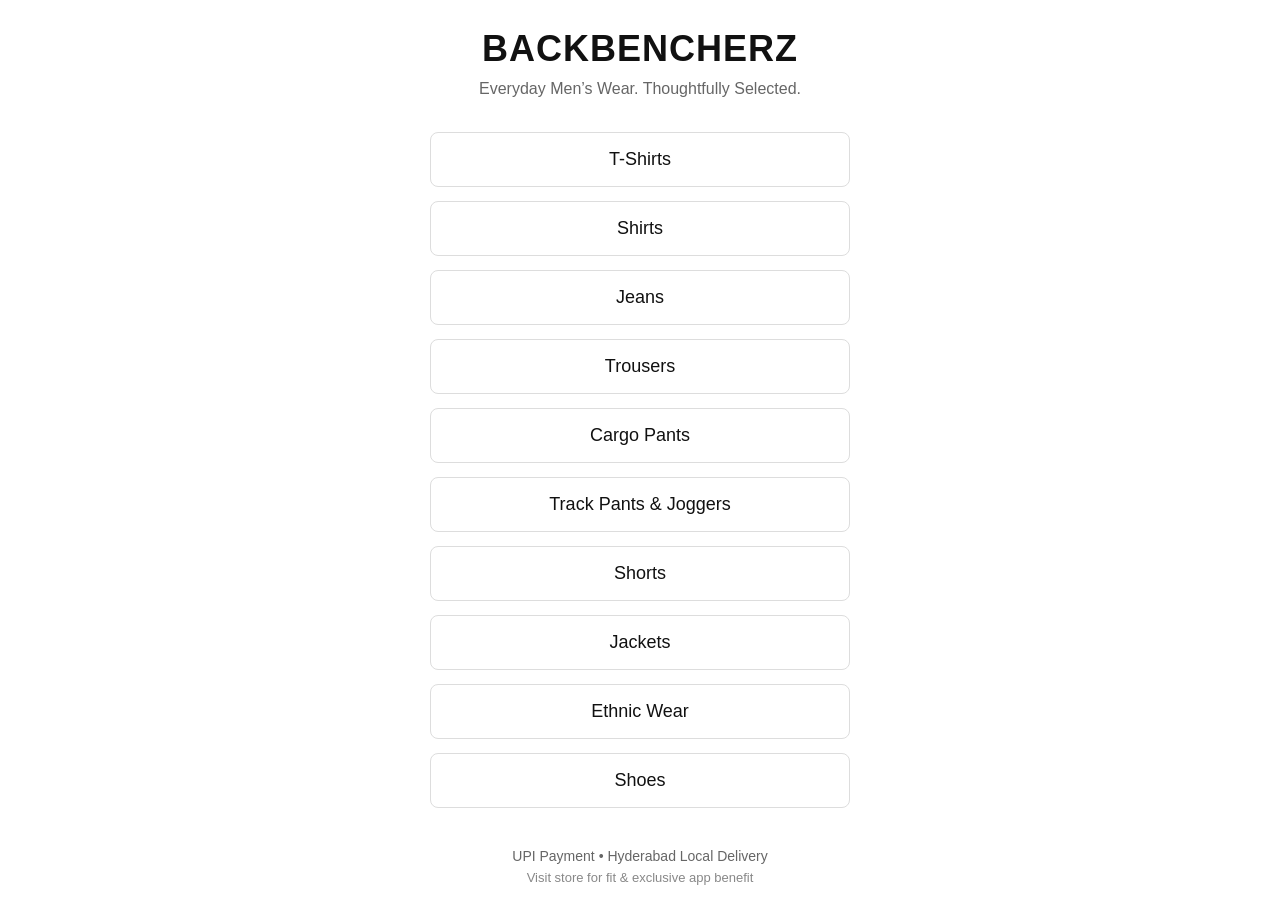
<file: index.html>
<!DOCTYPE html>
<html lang="en">
<head>
  <meta charset="UTF-8">
  <title>BACKBENCHERZ</title>
  <meta name="viewport" content="width=device-width, initial-scale=1.0">
  
  <!-- Main stylesheet -->
  <link rel="stylesheet" href="css/style.css">  
  <script>
  const WHATSAPP_NUMBER = "918179456654";
</script>

</head>
<body>

  <!-- Header -->
  <header class="site-header">
    <h1 class="brand">BACKBENCHERZ</h1>
    <p class="tagline">Everyday Men’s Wear. Thoughtfully Selected.</p>
  </header>

  <!-- Categories -->
  <main class="categories">

    <a href="tshirts.html" class="category">T-Shirts</a>
    <a href="shirts.html" class="category">Shirts</a>
    <a href="jeans.html" class="category">Jeans</a>
    <a href="trousers.html" class="category">Trousers</a>
    <a href="cargopants.html" class="category">Cargo Pants</a>
    <a href="trackpants.html" class="category">Track Pants & Joggers</a>
    <a href="shorts.html" class="category">Shorts</a>
    <a href="jackets.html" class="category">Jackets</a>
    <a href="ethnicwear.html" class="category">Ethnic Wear</a>
    <a href="shoes.html" class="category">Shoes</a>

  </main>

  <!-- Footer -->
  <footer class="site-footer">
    <p>UPI Payment • Hyderabad Local Delivery</p>
    <p class="small">Visit store for fit & exclusive app benefit</p>
  </footer>

</body>
</html>
</file>
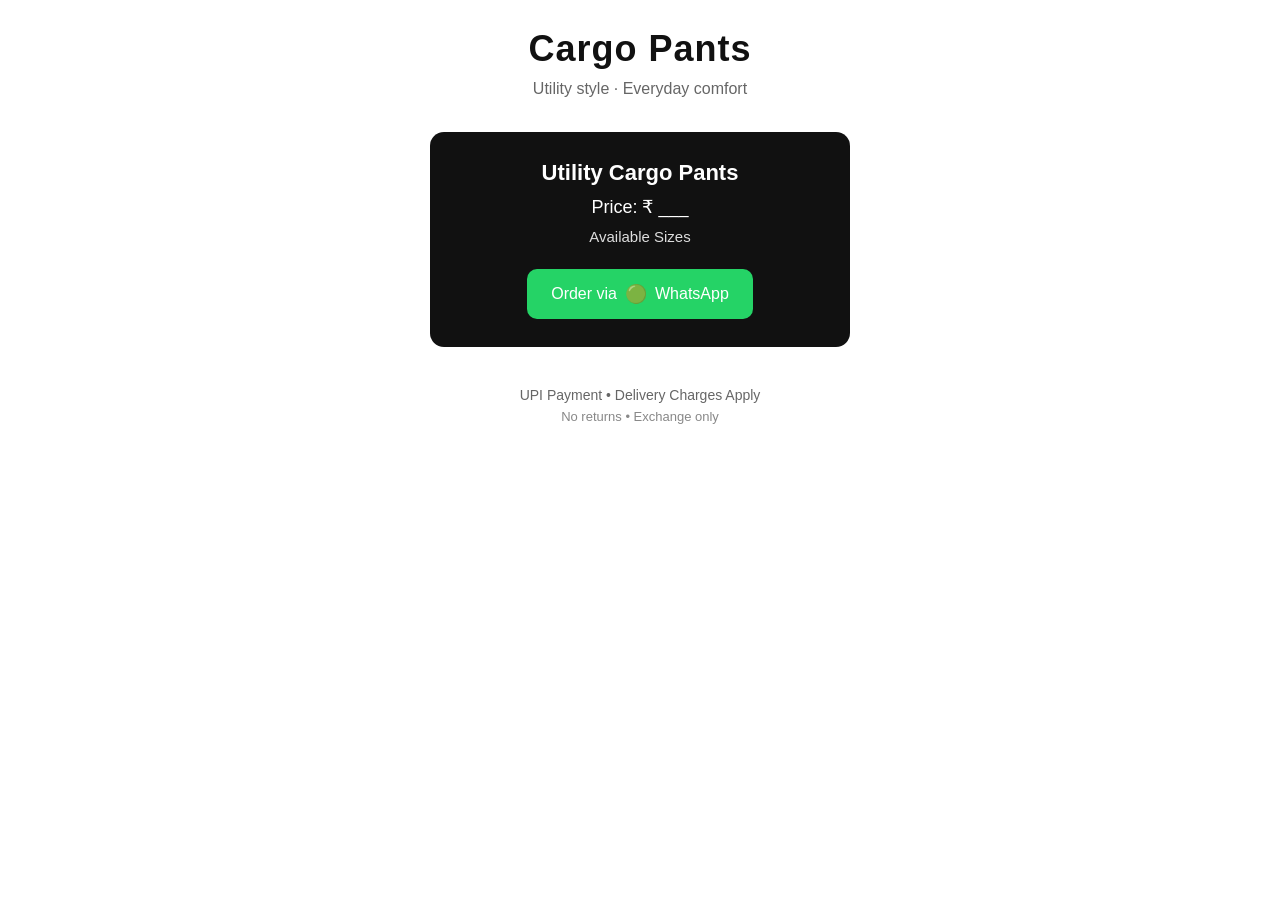
<file: cargopants.html>
<!DOCTYPE html>
<html lang="en">
<head>
  <meta charset="UTF-8">
  <title>Cargo Pants | BACKBENCHERZ</title>
  <meta name="viewport" content="width=device-width, initial-scale=1.0">

  <link rel="stylesheet" href="css/style.css">

  <!-- WhatsApp number -->
  <script>
    const WHATSAPP_NUMBER = "918179456654";
  </script>

  <!-- WhatsApp order logic -->
  <script>
    function orderOnWhatsApp(category) {
      const message =
        "Hi BACKBENCHERZ,%0A%0A" +
        "Category: " + category + "%0A" +
        "Size:%0A" +
        "Color:%0A" +
        "Delivery Address:%0A" +
        "Mobile Number:%0A" +
        "App Code: BBZ";

      window.open(
        "https://wa.me/" + WHATSAPP_NUMBER + "?text=" + message,
        "_blank"
      );
    }
  </script>
</head>

<body>

  <header class="site-header">
    <h1 class="brand">Cargo Pants</h1>
    <p class="tagline">Utility style · Everyday comfort</p>
  </header>

  <main class="categories">

    <div class="product-card">
      <h3>Utility Cargo Pants</h3>

      <p class="price">Price: ₹ ___</p>

      <p class="sizes">
        Available Sizes
      </p>

      <div class="order-section">
        <button class="whatsapp-btn"
          onclick="orderOnWhatsApp('Cargo Pants')">
          Order via <span class="wa-icon">🟢</span> WhatsApp
        </button>
      </div>
    </div>

  </main>

  <footer class="site-footer">
    <p>UPI Payment • Delivery Charges Apply</p>
    <p class="small">No returns • Exchange only</p>
  </footer>

</body>
</html>
</file>
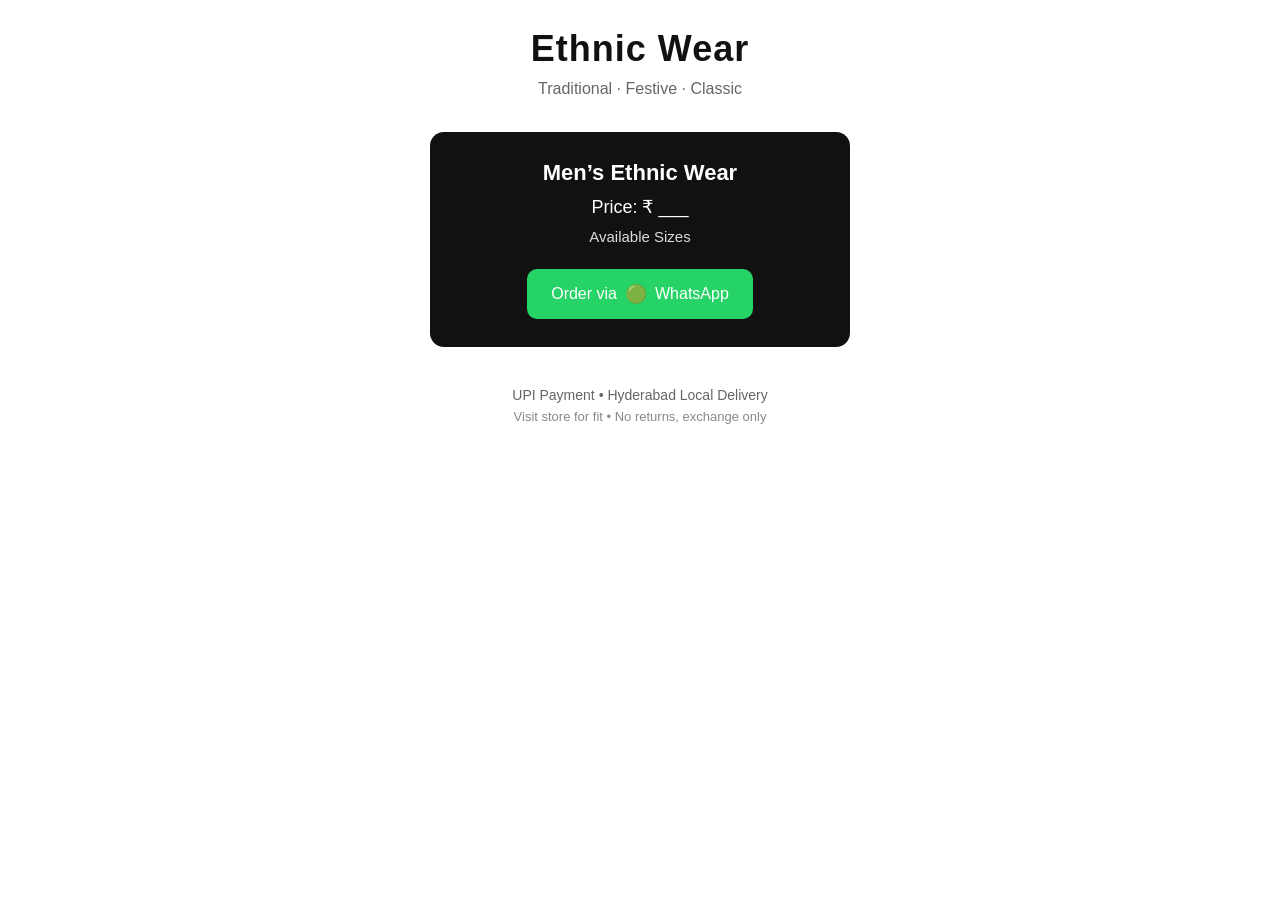
<file: ethnicwear.html>
<!DOCTYPE html>
<html lang="en">
<head>
  <meta charset="UTF-8">
  <title>Ethnic Wear | BACKBENCHERZ</title>
  <meta name="viewport" content="width=device-width, initial-scale=1.0">

  <!-- Main stylesheet -->
  <link rel="stylesheet" href="css/style.css">

  <!-- WhatsApp number (change anytime) -->
  <script>
    const WHATSAPP_NUMBER = "918179456654"; // put full number with country code
  </script>

  <!-- WhatsApp order function -->
  <script>
    function orderOnWhatsApp(category) {
      const message =
        "Hi BACKBENCHERZ,%0A%0A" +
        "Category: " + category + "%0A" +
        "Size:%0A" +
        "Color:%0A" +
        "Delivery Address:%0A" +
        "Mobile Number:%0A" +
        "App Code: BBZ";

      window.open(
        "https://wa.me/" + WHATSAPP_NUMBER + "?text=" + message,
        "_blank"
      );
    }
  </script>
</head>

<body>

  <!-- Header -->
  <header class="site-header">
    <h1 class="brand">Ethnic Wear</h1>
    <p class="tagline">Traditional · Festive · Classic</p>
  </header>

  <!-- Product section -->
  <main class="categories">

    <div class="product-card">
      <h3>Men’s Ethnic Wear</h3>

      <p class="price">Price: ₹ ___</p>

      <p class="sizes">
        Available Sizes
      </p>

      <div class="order-section">
        <button
          class="whatsapp-btn"
          onclick="orderOnWhatsApp('Ethnic Wear')">
          Order via <span class="wa-icon">🟢</span> WhatsApp
        </button>
      </div>
    </div>

  </main>

  <!-- Footer -->
  <footer class="site-footer">
    <p>UPI Payment • Hyderabad Local Delivery</p>
    <p class="small">Visit store for fit • No returns, exchange only</p>
  </footer>

</body>
</html>
</file>
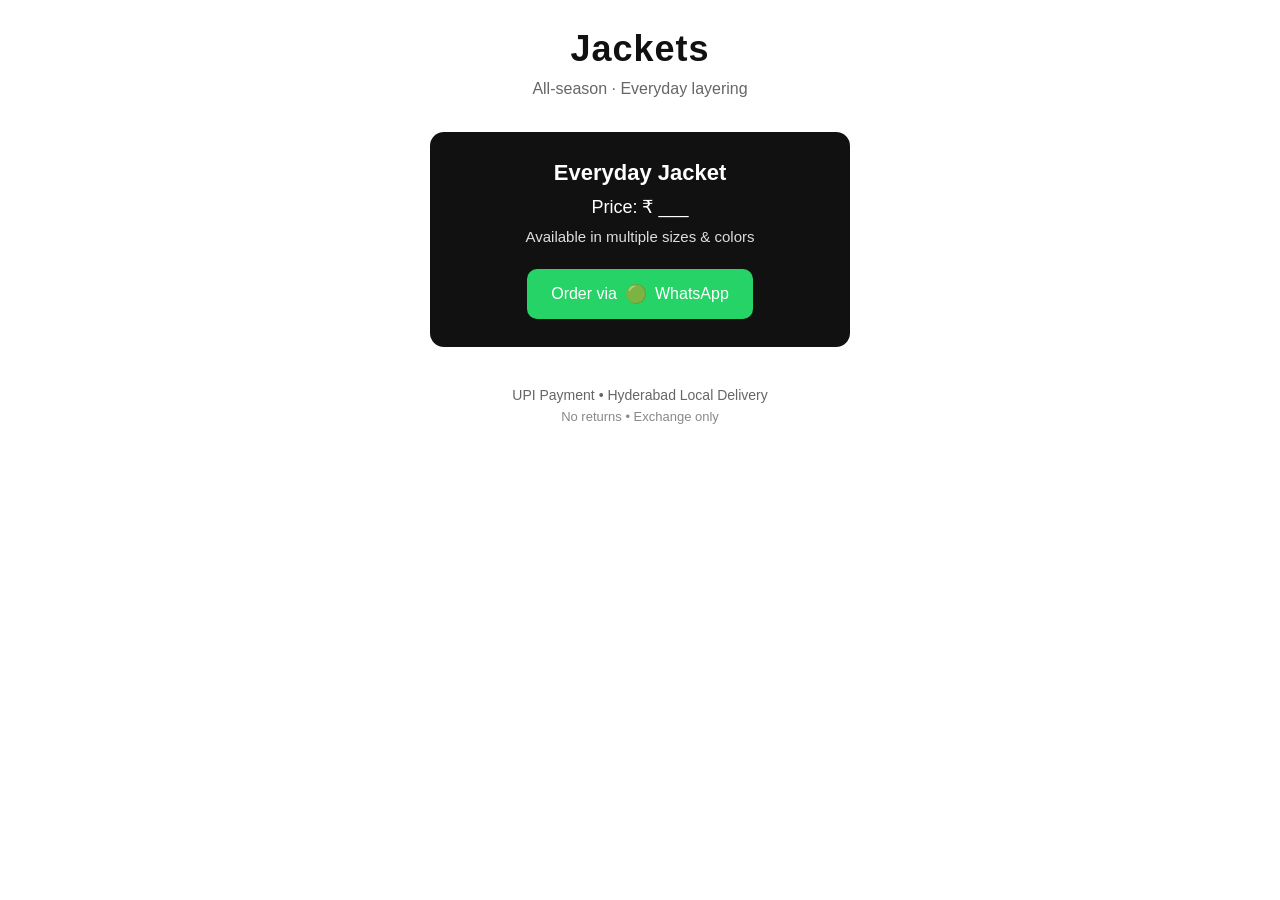
<file: jackets.html>
<!DOCTYPE html>
<html lang="en">
<head>
  <meta charset="UTF-8">
  <title>Jackets | BACKBENCHERZ</title>
  <meta name="viewport" content="width=device-width, initial-scale=1.0">

  <!-- Main stylesheet -->
  <link rel="stylesheet" href="css/style.css">

  <!-- WhatsApp number (change anytime) -->
  <script>
    const WHATSAPP_NUMBER = "918179456654"; 
  </script>

  <!-- WhatsApp order function -->
  <script>
    function orderOnWhatsApp(category) {
      const message =
        "Hi BACKBENCHERZ,%0A%0A" +
        "Category: " + category + "%0A" +
        "Size:%0A" +
        "Color:%0A" +
        "Delivery Address:%0A" +
        "Mobile Number:%0A" +
        "App Code: BBZ";

      window.open(
        "https://wa.me/" + WHATSAPP_NUMBER + "?text=" + message,
        "_blank"
      );
    }
  </script>
</head>

<body>

  <!-- Header -->
  <header class="site-header">
    <h1 class="brand">Jackets</h1>
    <p class="tagline">All-season · Everyday layering</p>
  </header>

  <!-- Product -->
  <main class="categories">

    <div class="product-card">
      <h3>Everyday Jacket</h3>

      <p class="price">Price: ₹ ___</p>

      <p class="sizes">
        Available in multiple sizes & colors
      </p>

      <div class="order-section">
        <button class="whatsapp-btn"
          onclick="orderOnWhatsApp('Jackets')">
          Order via <span class="wa-icon">🟢</span> WhatsApp
        </button>
      </div>
    </div>

  </main>

  <!-- Footer -->
  <footer class="site-footer">
    <p>UPI Payment • Hyderabad Local Delivery</p>
    <p class="small">No returns • Exchange only</p>
  </footer>

</body>
</html>
</file>
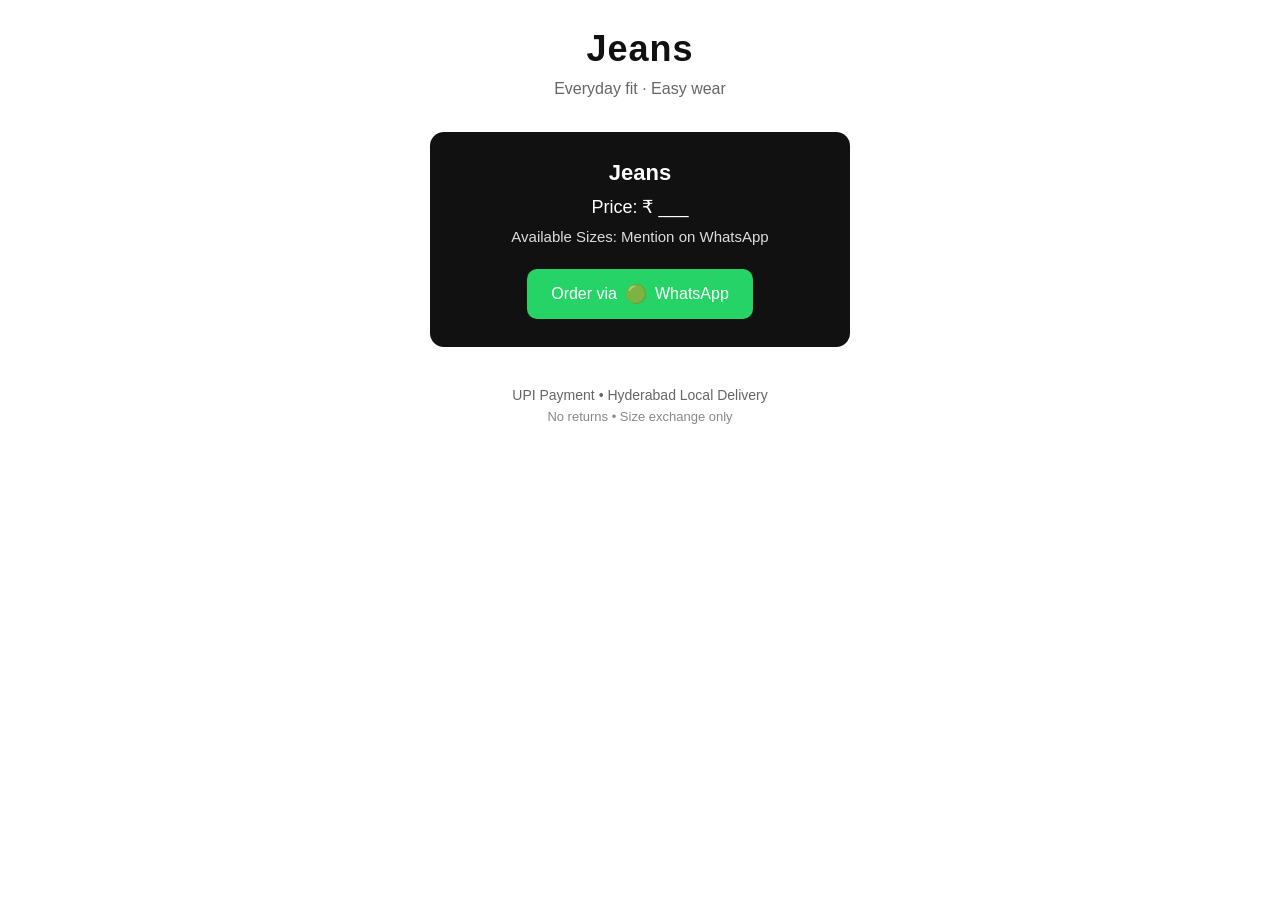
<file: jeans.html>
<!DOCTYPE html>
<html lang="en">
<head>
  <meta charset="UTF-8">
  <title>Jeans | BACKBENCHERZ</title>
  <meta name="viewport" content="width=device-width, initial-scale=1.0">

  <!-- Main stylesheet -->
  <link rel="stylesheet" href="css/style.css">

  <!-- WhatsApp number (change anytime) -->
  <script>
    const WHATSAPP_NUMBER = "918179456654";
  </script>

  <!-- WhatsApp order function -->
  <script>
    function orderOnWhatsApp(category) {
      const message =
        "Hi BACKBENCHERZ,%0A%0A" +
        "Category: " + category + "%0A" +
        "Size:%0A" +
        "Color:%0A" +
        "Delivery Address:%0A" +
        "Mobile Number:%0A" +
        "App Code: BBZ";

      window.open(
        "https://wa.me/" + WHATSAPP_NUMBER + "?text=" + message,
        "_blank"
      );
    }
  </script>
</head>

<body>

  <!-- Header -->
  <header class="site-header">
    <h1 class="brand">Jeans</h1>
    <p class="tagline">Everyday fit · Easy wear</p>
  </header>

  <!-- Product -->
  <main class="categories">

    <div class="product-card">
      <h3>Jeans</h3>

      <p class="price">Price: ₹ ___</p>

      <p class="sizes">
        Available Sizes: Mention on WhatsApp
      </p>

      <div class="order-section">
        <button class="whatsapp-btn"
          onclick="orderOnWhatsApp('Jeans')">
          Order via <span class="wa-icon">🟢</span> WhatsApp
        </button>
      </div>
    </div>

  </main>

  <!-- Footer -->
  <footer class="site-footer">
    <p>UPI Payment • Hyderabad Local Delivery</p>
    <p class="small">No returns • Size exchange only</p>
  </footer>

</body>
</html>
</file>
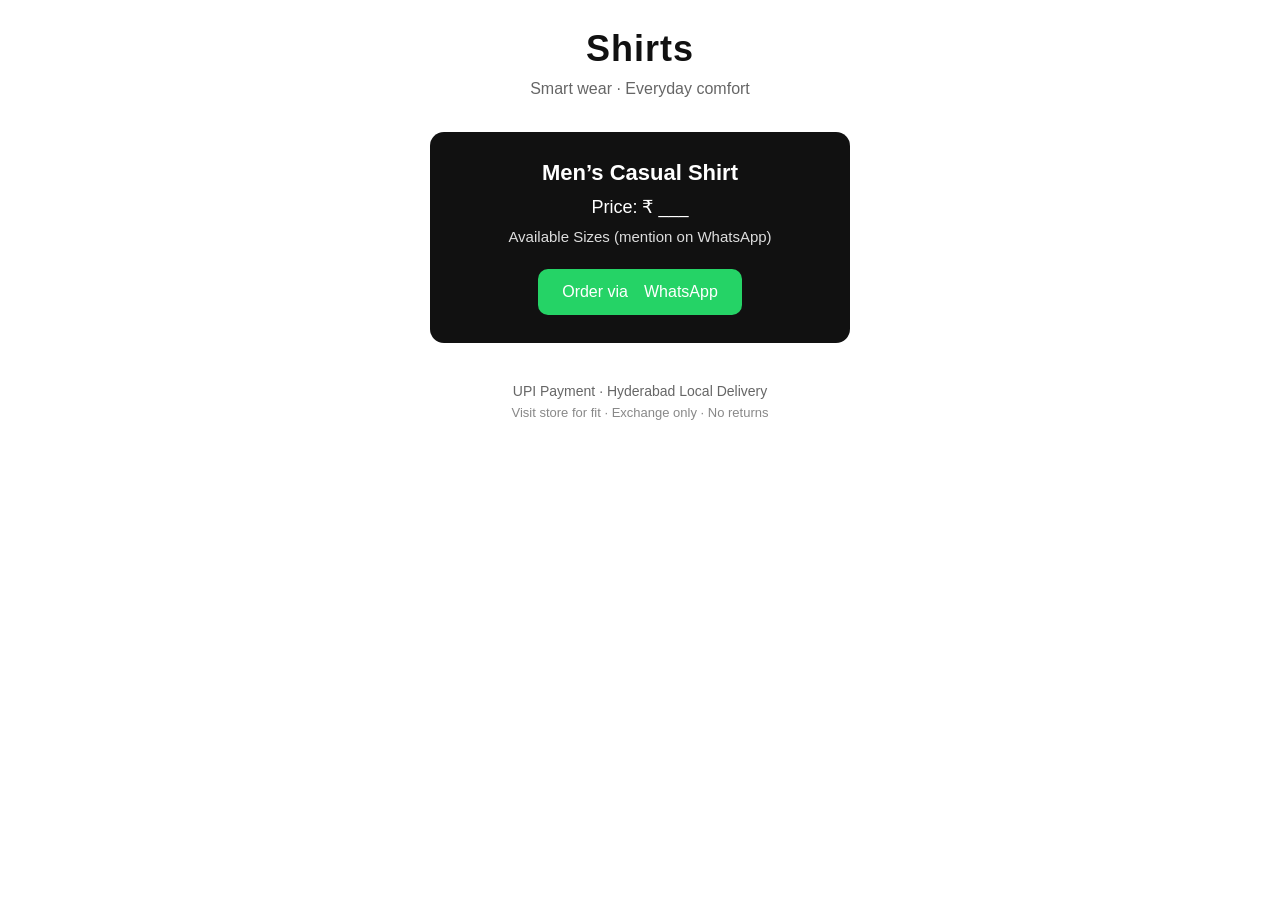
<file: shirts.html>
<!DOCTYPE html>
<html lang="en">
<head>
  <meta charset="UTF-8">
  <title>Shirts | BACKBENCHERZ</title>
  <meta name="viewport" content="width=device-width, initial-scale=1.0">

  <!-- Main stylesheet -->
  <link rel="stylesheet" href="css/style.css">

  <!-- WhatsApp number (CHANGE ONLY THIS WHEN NEEDED) -->
  <script>
    const WHATSAPP_NUMBER = "918179456654";
  </script>

  <!-- WhatsApp order function -->
  <script>
    function orderOnWhatsApp(category) {
      const message =
        "Hi BACKBENCHERZ,%0A%0A" +
        "Category: " + category + "%0A" +
        "Size:%0A" +
        "Color:%0A" +
        "Delivery Address:%0A" +
        "Mobile Number:%0A" +
        "App Code: BBZ";

      window.open(
        "https://wa.me/" + WHATSAPP_NUMBER + "?text=" + message,
        "_blank"
      );
    }
  </script>
</head>

<body>

  <!-- Header -->
  <header class="site-header">
    <h1 class="brand">Shirts</h1>
    <p class="tagline">Smart wear · Everyday comfort</p>
  </header>

  <!-- Product section -->
  <main class="categories">

    <div class="product-card">
      <h3>Men’s Casual Shirt</h3>

      <p class="price">Price: ₹ ___</p>

      <p class="sizes">
        Available Sizes (mention on WhatsApp)
      </p>

      <div class="order-section">
        <button
          class="whatsapp-btn"
          onclick="orderOnWhatsApp('Shirts')"
        >
          Order via <span class="wa-icon"></span> WhatsApp
        </button>
      </div>
    </div>

  </main>

  <!-- Footer -->
  <footer class="site-footer">
    <p>UPI Payment · Hyderabad Local Delivery</p>
    <p class="small">Visit store for fit · Exchange only · No returns</p>
  </footer>

</body>
</html>
</file>
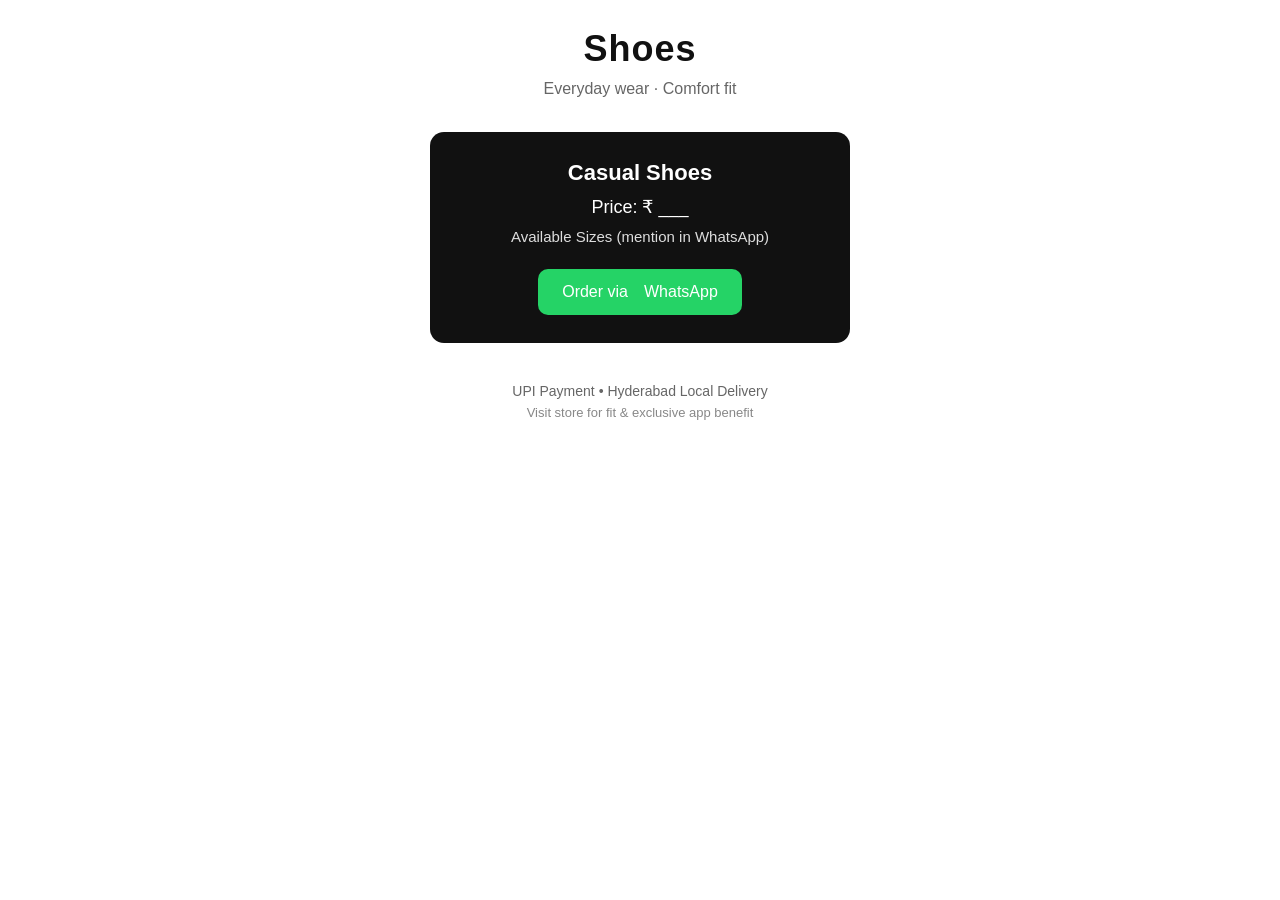
<file: shoes.html>
<!DOCTYPE html>
<html lang="en">
<head>
  <meta charset="UTF-8">
  <title>Shoes | BACKBENCHERZ</title>
  <meta name="viewport" content="width=device-width, initial-scale=1.0">

  <!-- Main stylesheet -->
  <link rel="stylesheet" href="css/style.css">

  <!-- WhatsApp number (change anytime) -->
  <script>
    const WHATSAPP_NUMBER = "918179456654"; // change number only here
  </script>

  <!-- WhatsApp order function -->
  <script>
    function orderOnWhatsApp(category) {
      const message =
        "Hi BACKBENCHERZ,%0A%0A" +
        "Category: " + category + "%0A" +
        "Size:%0A" +
        "Color:%0A" +
        "Delivery Address:%0A" +
        "Mobile Number:%0A" +
        "App Code: BBZ";

      window.open(
        "https://wa.me/" + WHATSAPP_NUMBER + "?text=" + message,
        "_blank"
      );
    }
  </script>
</head>

<body>

  <!-- Header -->
  <header class="site-header">
    <h1 class="brand">Shoes</h1>
    <p class="tagline">Everyday wear · Comfort fit</p>
  </header>

  <!-- Product section -->
  <main class="categories">

    <div class="product-card">
      <h3>Casual Shoes</h3>

      <p class="price">Price: ₹ ___</p>

      <p class="sizes">
        Available Sizes (mention in WhatsApp)
      </p>

      <div class="order-section">
        <button class="whatsapp-btn"
          onclick="orderOnWhatsApp('Shoes')">
          Order via <span class="wa-icon"></span> WhatsApp
        </button>
      </div>
    </div>

  </main>

  <!-- Footer -->
  <footer class="site-footer">
    <p>UPI Payment • Hyderabad Local Delivery</p>
    <p class="small">Visit store for fit & exclusive app benefit</p>
  </footer>

</body>
</html>
</file>
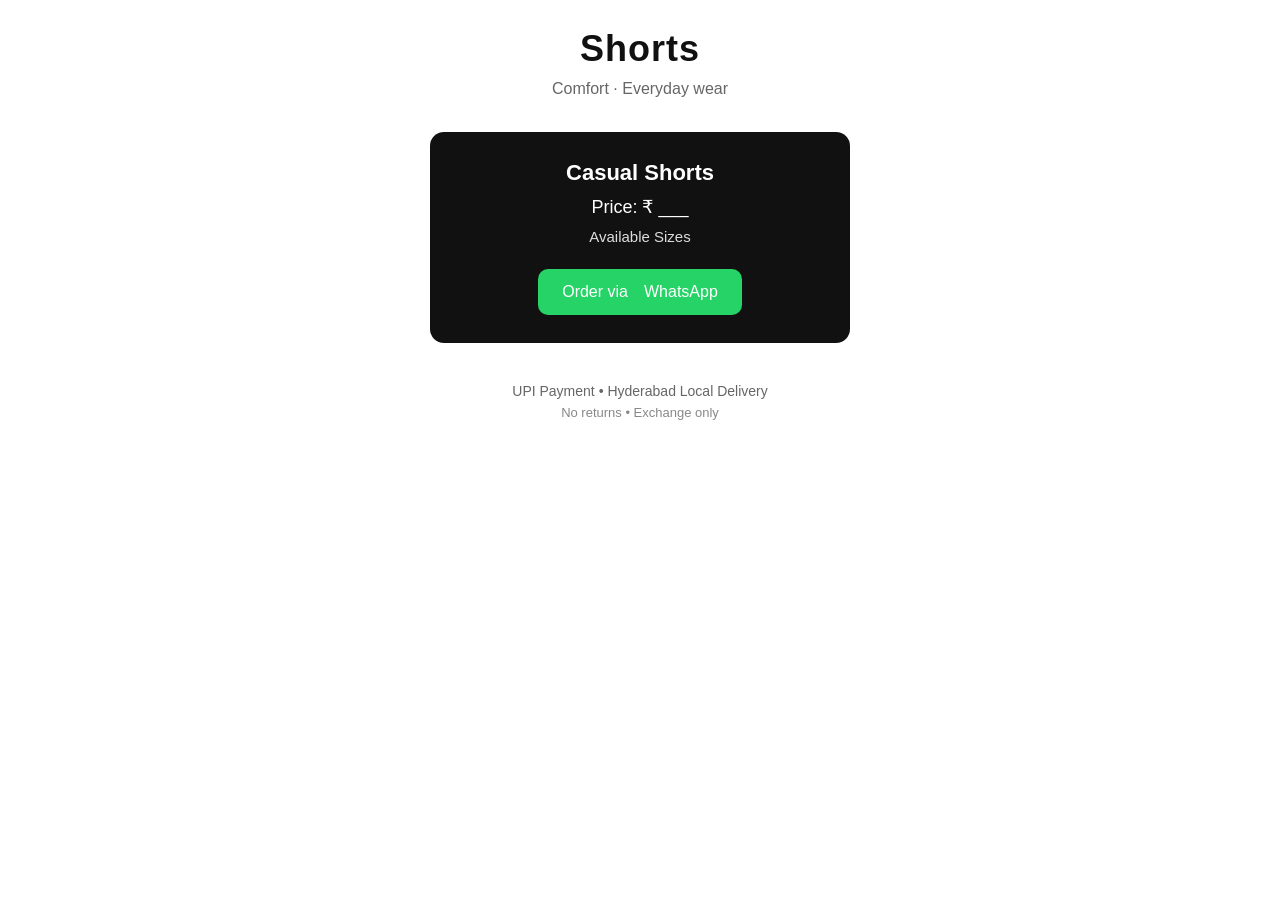
<file: shorts.html>
<!DOCTYPE html>
<html lang="en">
<head>
  <meta charset="UTF-8">
  <title>Shorts | BACKBENCHERZ</title>
  <meta name="viewport" content="width=device-width, initial-scale=1.0">

  <!-- Main stylesheet -->
  <link rel="stylesheet" href="css/style.css">

  <!-- WhatsApp number (change anytime) -->
  <script>
    const WHATSAPP_NUMBER = "918179456654"; // put full number with country code
  </script>

  <!-- WhatsApp order function -->
  <script>
    function orderOnWhatsApp(category) {
      const message =
        "Hi BACKBENCHERZ,%0A%0A" +
        "Category: " + category + "%0A" +
        "Size:%0A" +
        "Color:%0A" +
        "Delivery Address:%0A" +
        "Mobile Number:%0A" +
        "App Code: BBZ";

      window.open(
        "https://wa.me/" + WHATSAPP_NUMBER + "?text=" + message,
        "_blank"
      );
    }
  </script>
</head>

<body>

  <!-- Header -->
  <header class="site-header">
    <h1 class="brand">Shorts</h1>
    <p class="tagline">Comfort · Everyday wear</p>
  </header>

  <!-- Product section -->
  <main class="categories">

    <div class="product-card">
      <h3>Casual Shorts</h3>

      <p class="price">Price: ₹ ___</p>

      <p class="sizes">
        Available Sizes
      </p>

      <div class="order-section">
        <button class="whatsapp-btn"
          onclick="orderOnWhatsApp('Shorts')">
          Order via <span class="wa-icon"></span> WhatsApp
        </button>
      </div>
    </div>

  </main>

  <!-- Footer -->
  <footer class="site-footer">
    <p>UPI Payment • Hyderabad Local Delivery</p>
    <p class="small">No returns • Exchange only</p>
  </footer>

</body>
</html>
</file>
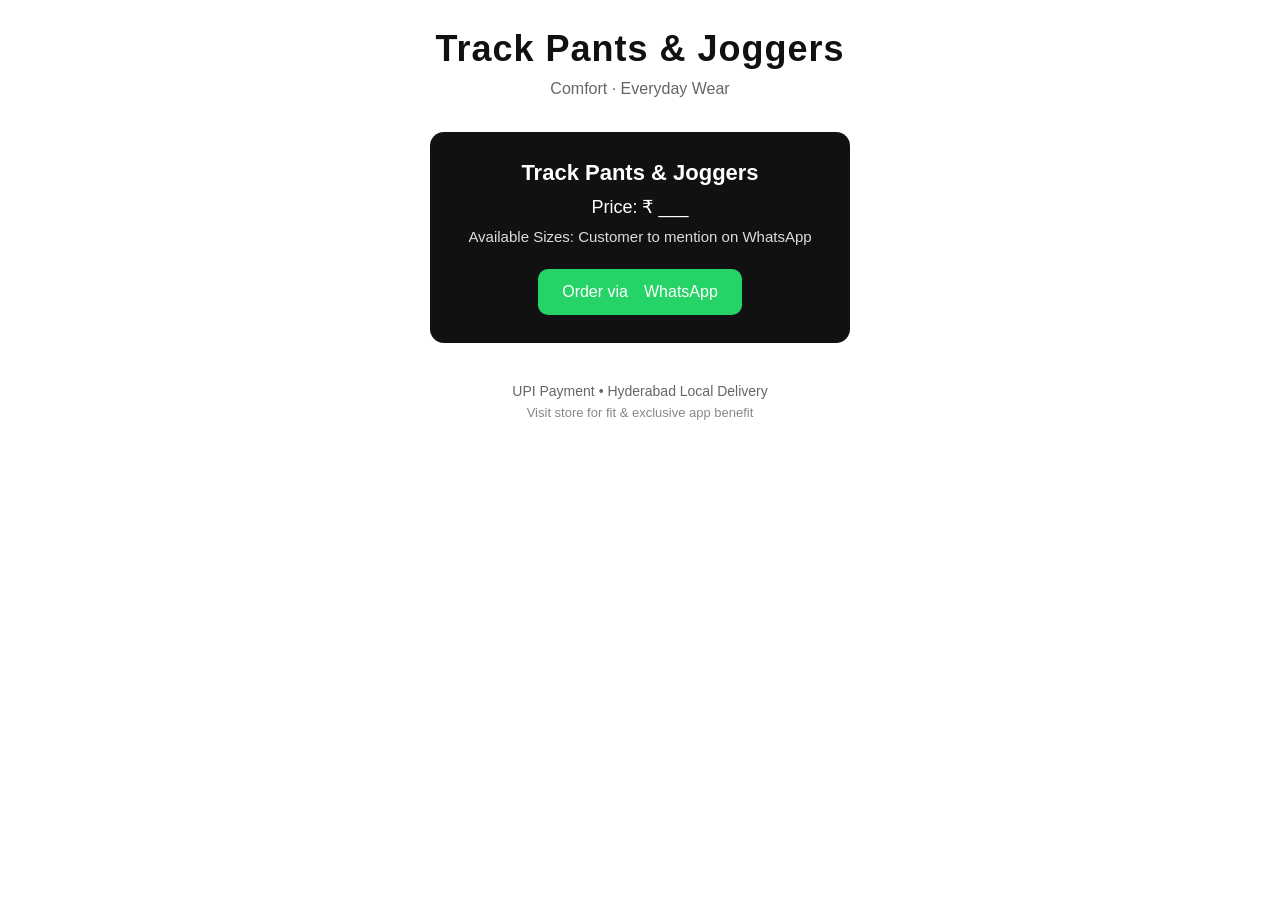
<file: trackpants.html>
<!DOCTYPE html>
<html lang="en">
<head>
  <meta charset="UTF-8">
  <title>Track Pants & Joggers | BACKBENCHERZ</title>
  <meta name="viewport" content="width=device-width, initial-scale=1.0">

  <!-- Main stylesheet -->
  <link rel="stylesheet" href="css/style.css">

  <!-- WhatsApp number (CHANGE ONLY THIS IF NEEDED) -->
  <script>
    const WHATSAPP_NUMBER = "918179456654"; // include country code, no +
  </script>

  <!-- WhatsApp order function -->
  <script>
    function orderOnWhatsApp(category) {
      const message =
        "Hi BACKBENCHERZ,%0A%0A" +
        "Category: " + category + "%0A%0A" +
        "Size:%0A" +
        "Color:%0A" +
        "Delivery Address:%0A" +
        "Mobile Number:%0A%0A" +
        "App Code: BBZ%0A%0A" +
        "Note:%0A" +
        "• Delivery charges apply%0A" +
        "• No returns, exchange only";

      const url =
        "https://wa.me/" +
        WHATSAPP_NUMBER +
        "?text=" +
        message;

      window.open(url, "_blank");
    }
  </script>
</head>

<body>

  <!-- Header -->
  <header class="site-header">
    <h1 class="brand">Track Pants & Joggers</h1>
    <p class="tagline">Comfort · Everyday Wear</p>
  </header>

  <!-- Product section -->
  <main class="categories">

    <div class="product-card">
      <h3>Track Pants & Joggers</h3>

      <p class="price">Price: ₹ ___</p>

      <p class="sizes">
        Available Sizes: Customer to mention on WhatsApp
      </p>

      <div class="order-section">
        <button
          class="whatsapp-btn"
          onclick="orderOnWhatsApp('Track Pants')">
          Order via <span class="wa-icon"></span> WhatsApp
        </button>
      </div>
    </div>

  </main>

  <!-- Footer -->
  <footer class="site-footer">
    <p>UPI Payment • Hyderabad Local Delivery</p>
    <p class="small">Visit store for fit & exclusive app benefit</p>
  </footer>

</body>
</html>
</file>
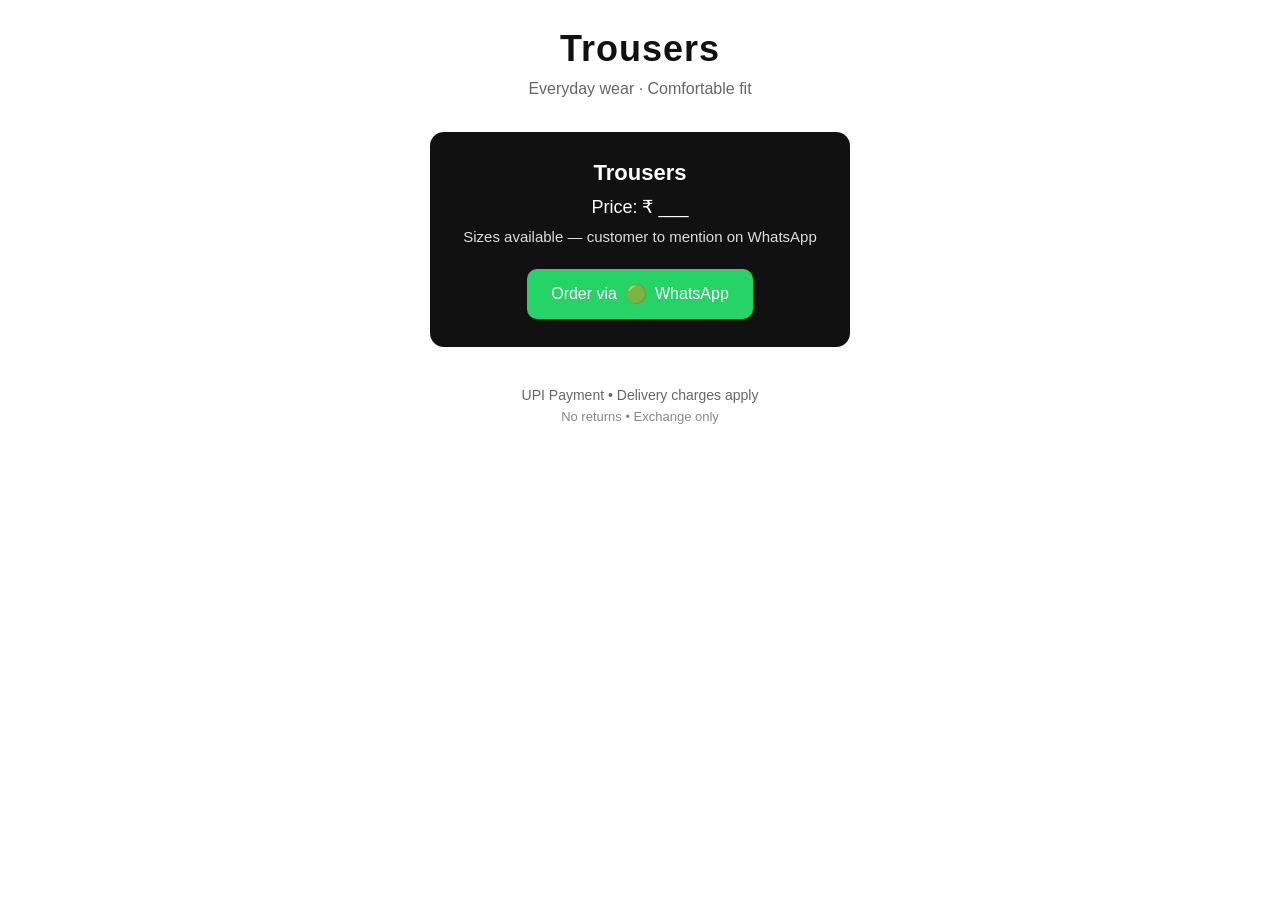
<file: trousers.html>
<!DOCTYPE html>
<html lang="en">
<head>
  <meta charset="UTF-8">
  <title>Trousers | BACKBENCHERZ</title>
  <meta name="viewport" content="width=device-width, initial-scale=1.0">

  <!-- Main stylesheet -->
  <link rel="stylesheet" href="css/style.css">

  <!-- WhatsApp number (change anytime) -->
  <script>
    const WHATSAPP_NUMBER = "918179456654";
  </script>

  <!-- WhatsApp order function (LOCKED) -->
  <script>
    function orderOnWhatsApp(category) {
      const message =
        "Hi BACKBENCHERZ,%0A%0A" +
        "Category: " + category + "%0A" +
        "Size: %0A" +
        "Color: %0A" +
        "Delivery Address: %0A" +
        "Mobile Number: %0A" +
        "App Code: BBZ";

      window.open(
        "https://wa.me/" + WHATSAPP_NUMBER + "?text=" + message,
        "_blank"
      );
    }
  </script>
</head>

<body>

  <!-- Header -->
  <header class="site-header">
    <h1 class="brand">Trousers</h1>
    <p class="tagline">Everyday wear · Comfortable fit</p>
  </header>

  <!-- Product section -->
  <main class="categories">

    <div class="product-card">
      <h3>Trousers</h3>

      <p class="price">Price: ₹ ___</p>

      <p class="sizes">
        Sizes available — customer to mention on WhatsApp
      </p>

      <div class="order-section">
        <button class="whatsapp-btn"
          onclick="orderOnWhatsApp('Trousers')">
          Order via <span class="wa-icon">🟢</span> WhatsApp
        </button>
      </div>
    </div>

  </main>

  <!-- Footer -->
  <footer class="site-footer">
    <p>UPI Payment • Delivery charges apply</p>
    <p class="small">No returns • Exchange only</p>
  </footer>

</body>
</html>
</file>
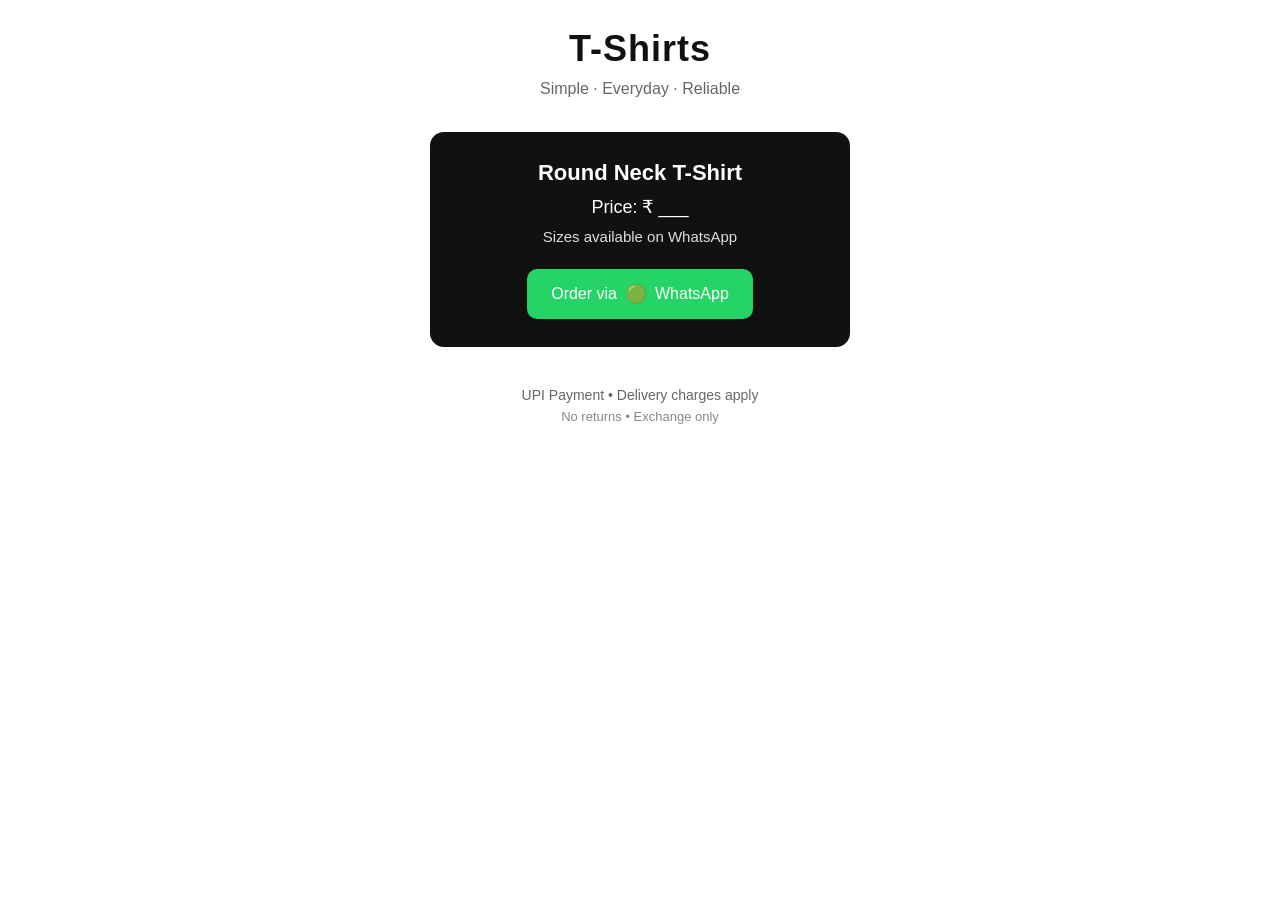
<file: tshirts.html>
<!DOCTYPE html>
<html lang="en">
<head>
  <meta charset="UTF-8">
  <title>T-Shirts | BACKBENCHERZ</title>
  <meta name="viewport" content="width=device-width, initial-scale=1.0">

  <link rel="stylesheet" href="css/style.css">

  <!-- WhatsApp number (change anytime) -->
  <script>
    const WHATSAPP_NUMBER = "918179456654";
  </script>

  <!-- WhatsApp order function -->
  <script>
    function orderOnWhatsApp(category) {
      const message =
        "Hi BACKBENCHERZ,%0A%0A" +
        "Category: " + category + "%0A" +
        "Size: %0A" +
        "Color: %0A" +
        "Delivery Address: %0A" +
        "Mobile Number: %0A" +
        "Selected Item Pic Confirmed: YES%0A" +
        "Delivery Charges: Applicable%0A" +
        "Returns: No%0A" +
        "Exchange: Yes%0A" +
        "App Code: BBZ";

      window.open(
        "https://wa.me/" + WHATSAPP_NUMBER + "?text=" + message,
        "_blank"
      );
    }
  </script>
</head>

<body>

  <header class="site-header">
    <h1 class="brand">T-Shirts</h1>
    <p class="tagline">Simple · Everyday · Reliable</p>
  </header>

  <main class="categories">

    <div class="product-card">
      <h3>Round Neck T-Shirt</h3>
      <p class="price">Price: ₹ ___</p>
      <p class="sizes">Sizes available on WhatsApp</p>

      <div class="order-section">
        <button class="whatsapp-btn"
          onclick="orderOnWhatsApp('T-Shirts')">
          Order via <span class="wa-icon">🟢</span> WhatsApp
        </button>
      </div>
    </div>

  </main>

  <footer class="site-footer">
    <p>UPI Payment • Delivery charges apply</p>
    <p class="small">No returns • Exchange only</p>
  </footer>

</body>
</html>
</file>
<file: css/style.css>
/* --------------------
   RESET & BASE
-------------------- */
* {
  box-sizing: border-box;
  margin: 0;
  padding: 0;
}

body {
  font-family: Arial, Helvetica, sans-serif;
  background: #ffffff;
  color: #111;
  text-align: center;
  padding: 28px 16px;
}

/* --------------------
   HEADER
-------------------- */
.site-header {
  margin-bottom: 34px;
}

.brand {
  font-size: 36px;
  font-weight: 800;
  letter-spacing: 1px;
}

.tagline {
  margin-top: 10px;
  font-size: 16px;
  color: #666;
}

/* --------------------
   CATEGORY / PRODUCT AREA
-------------------- */
.categories {
  max-width: 420px;
  margin: 0 auto 40px;
}

/* used for index page category links */
.category {
  display: block;
  padding: 16px;
  margin-bottom: 14px;
  border: 1px solid #ddd;
  border-radius: 8px;
  text-decoration: none;
  color: #111;
  font-size: 18px;
  font-weight: 500;
  background: #fff;
}

.category:hover {
  background: #111;
  color: #fff;
}

/* product card (category pages) */
.product-card {
  padding: 28px 20px;
  border-radius: 14px;
  background: #111;
  color: #fff;
}

/* --------------------
   PRODUCT TEXT
-------------------- */
.product-card h3 {
  font-size: 22px;
  margin-bottom: 10px;
}

.price {
  font-size: 18px;
  margin-bottom: 10px;
}

.sizes {
  font-size: 15px;
  color: #ddd;
}

/* --------------------
   ORDER SECTION
-------------------- */
.order-section {
  margin-top: 24px;
}

/* WhatsApp Button */
.whatsapp-btn {
  display: inline-flex;
  align-items: center;
  gap: 8px;

  background: #25D366;
  color: #fff;
  border: none;
  padding: 14px 24px;
  font-size: 16px;
  font-weight: 500;
  border-radius: 10px;
  cursor: pointer;
}

.whatsapp-btn:hover {
  opacity: 0.9;
}

.wa-icon {
  font-size: 18px;
}

/* --------------------
   FOOTER
-------------------- */
.site-footer {
  margin-top: 40px;
  font-size: 14px;
  color: #666;
}

.site-footer .small {
  margin-top: 6px;
  font-size: 13px;
  color: #888;
}
</file>
